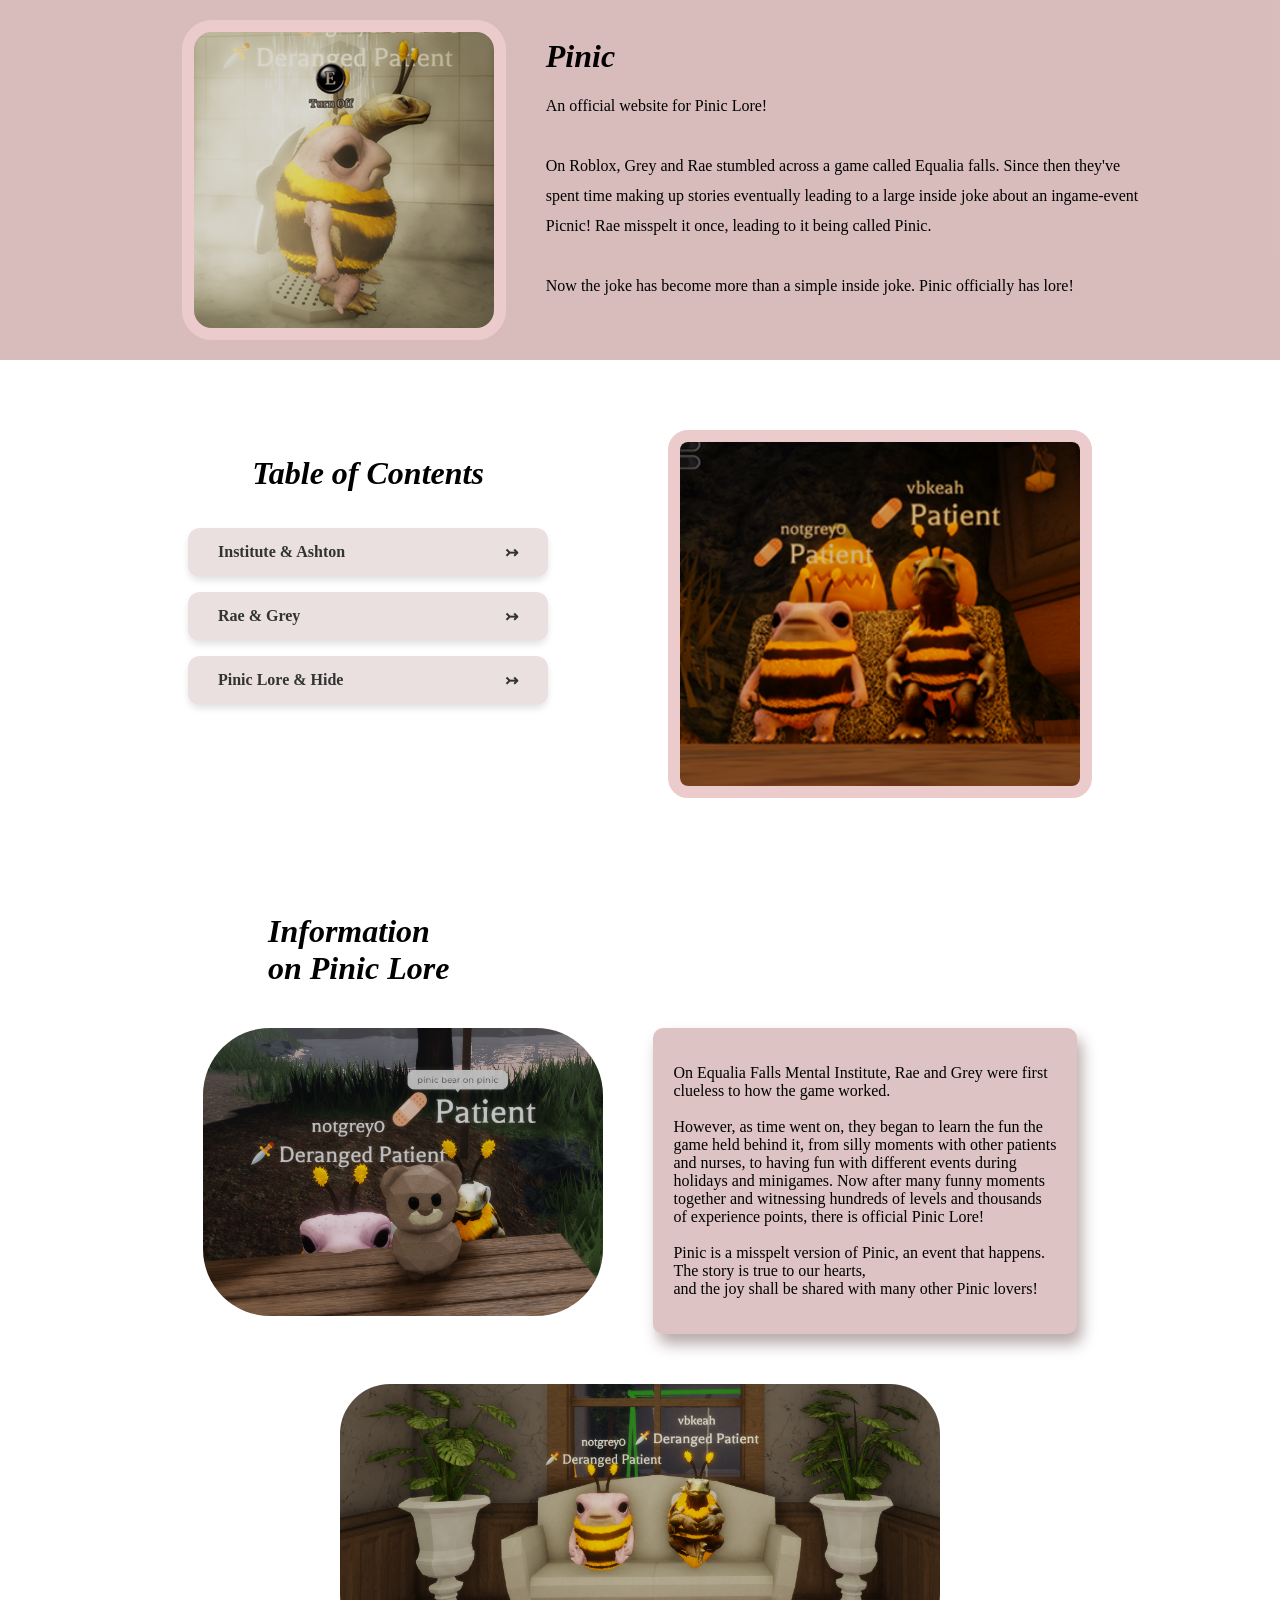
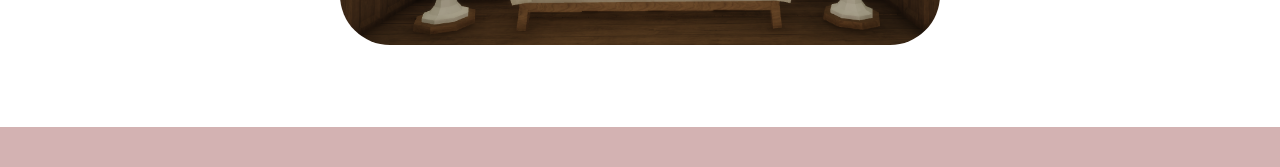
<file: index.html>
<!DOCTYPE html>
<html lang="en">
<head>
    <meta charset="UTF-8">
    <meta name="viewport" content="width=device-width, initial-scale=1.0">
    <title>Picnic Main Page</title>
    <link rel="stylesheet" href="style.css">
</head>
<body>

<div class="homepage">
    <!-- top section -->
    <div id="topdiv">
        <img id="shower" src="images/shower.png" alt="Shower image of Grey and Rae">
            <div id="topright">
            <h1 id="topheader">Pinic</h1>
            <p>
                An official website for Pinic Lore!
            <br><br>
                On Roblox, Grey and Rae stumbled across a game called Equalia falls. Since then they've <br>
                spent time making up stories eventually leading to a large inside joke about an ingame-event <br>
                Picnic! Rae misspelt it once, leading to it being called Pinic.
            <br><br>
                Now the joke has become more than a simple inside joke. Pinic officially has lore!
            </p>
        </div>
    </div>

    <!-- middle section -->
    <div id="middlediv">
        <div class="left-menu">
            <h1 id="toc"><i>Table of Contents</i></h1>
            <a class="big-button" href="institute-ashton.html">
                Institute & Ashton
                <span class="arrow">↣</span>
            </a>
            <a class="big-button" href="rae-grey.html">
                Rae & Grey
                <span class="arrow">↣</span>
            </a>
            <a class="big-button" href="pinic-lore-hide.html">
                Pinic Lore & Hide 
                <span class="arrow">↣</span>
            </a>
        </div>
    
        <div class="right-image">
            <img id="selfie" src="images/selfie.png" alt="Selfie image of Grey and Rae">
        </div>
    </div>

    <!-- bottom section -->
    <div id="bottomdiv">
        <h1 id="bottomheader">Information<br>on Pinic Lore</h1>
        
        <div id="pinic-row">
            <div id="pinicbearblock">
                <img id="pinicbear" src="images/pinicbear.png" alt="Picture of Grey and Rae sitting at a Picnic Bench with a stuffed bear">
            </div>
            <div id="bottomtext">
                <p>
                    On Equalia Falls Mental Institute, Rae and Grey were first<br>
                    clueless to how the game worked.<br><br>
                    However, as time went on, they began to learn the fun the <br>
                    game held behind it, from silly moments with other patients <br>
                    and nurses, to having fun with different events during <br>
                    holidays and minigames. Now after many funny moments <br>
                    together and witnessing hundreds of levels and thousands <br>
                    of experience points, there is official Pinic Lore!<br><br>
                    Pinic is a misspelt version of Pinic, an event that happens. <br>
                    The story is true to our hearts, <br>
                    and the joy shall be shared with many other Pinic lovers!
                </p>
            </div>
        </div>
    
        <div id="couchblock">
            <img id="couch" src="images/couch.png" alt="Picture of Grey and Rae sitting on a couch in the Institute">
        </div>
    </div>
</div>

<footer>
    <div class="footer">
    </div>
</footer>

</body>
</html>
</file>
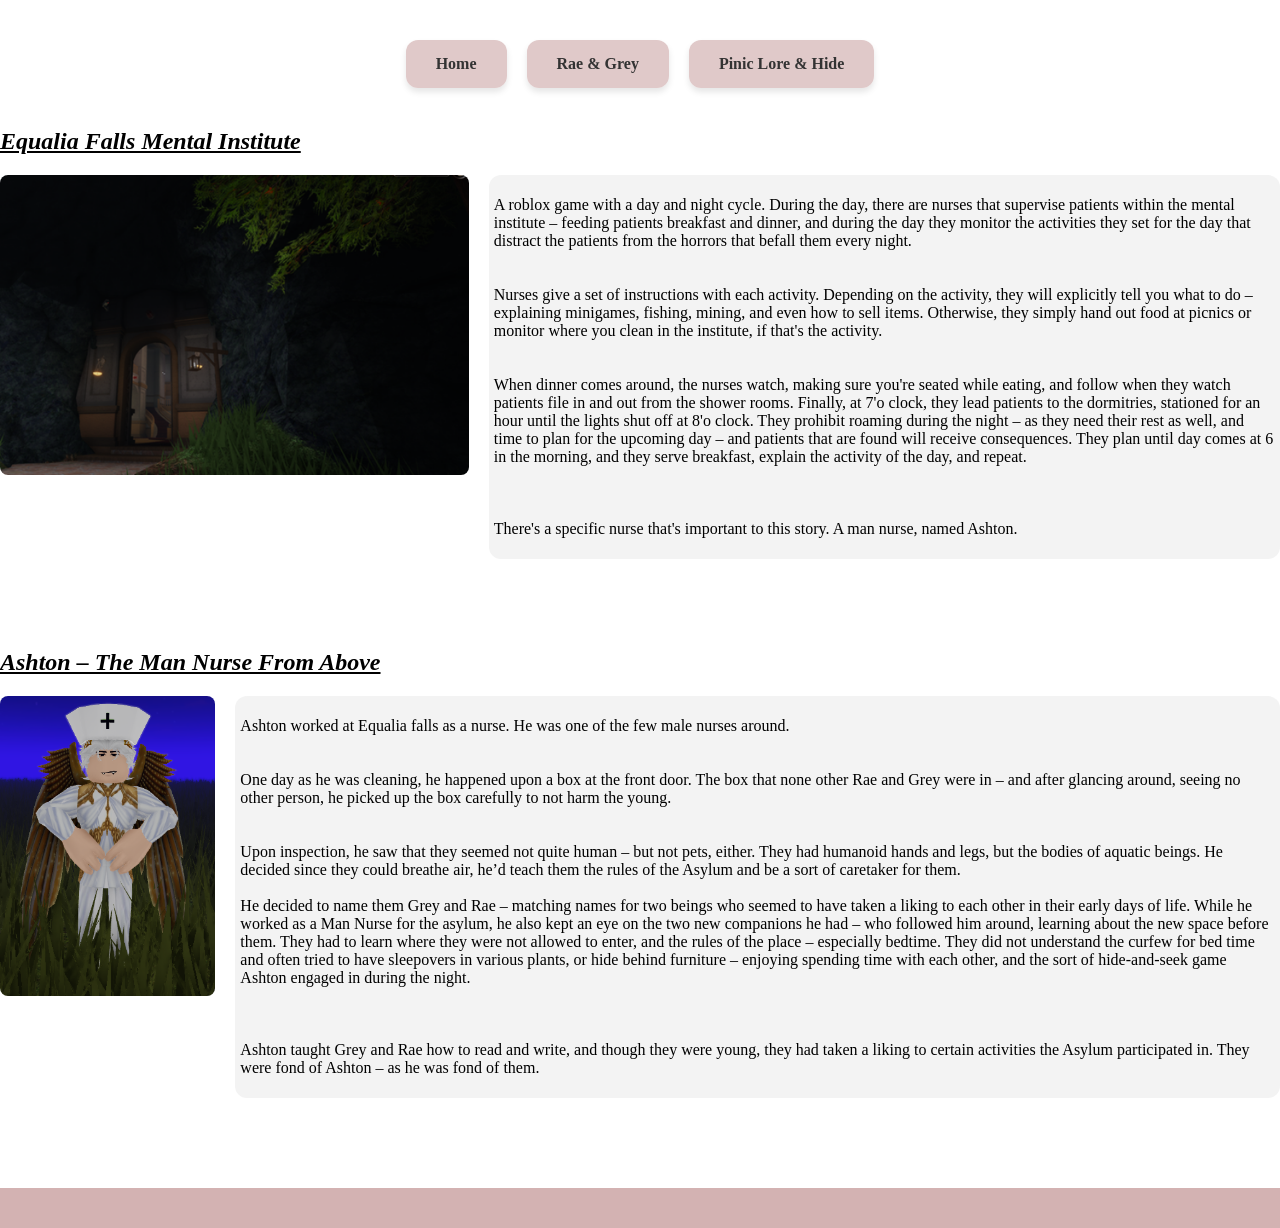
<file: institute-ashton.html>
<!DOCTYPE html>
<html lang="en">
<head>
    <meta charset="UTF-8">
    <meta name="viewport" content="width=device-width, initial-scale=1.0">
    <title>Institute & Ashton</title>
    <link rel="stylesheet" href="style.css">
</head>
<body>

    <!-- === top navigation buttons === -->
    <nav>
        <div class="button-row">
            <a class="big-button" href="index.html">Home</a>
            <a class="big-button" href="rae-grey.html">Rae & Grey</a>
            <a class="big-button" href="pinic-lore-hide.html">Pinic Lore & Hide</a>
        </div>
    </nav>
    
    <!-- === beginning (institute) section === -->
    <h2 id="beginheader">Equalia Falls Mental Institute</h2>
    <div id="introbegin">
        <img id="institute" src="images/institute.png" alt="Institute">
        <div id="begintext">
            <p>A roblox game with a day and night cycle. During the day, there are nurses that supervise patients within the mental institute – feeding patients breakfast and dinner, and during the day they monitor the activities they set for the day that distract the patients from the horrors that befall them every night.
                <br><br><br>
                Nurses give a set of instructions with each activity. Depending on the activity, they will explicitly tell you what to do – explaining minigames, fishing, mining, and even how to sell items. Otherwise, they simply hand out food at picnics or monitor where you clean in the institute, if that's the activity. 
                <br><br><br>
                When dinner comes around, the nurses watch, making sure you're seated while eating, and follow when they watch patients file in and out from the shower rooms. Finally, at 7'o clock, they lead patients to the dormitries, stationed for an hour until the lights shut off at 8'o clock. They prohibit roaming during the night – as they need their rest as well, and time to plan for the upcoming day – and patients that are found will receive consequences. They plan until day comes at 6 in the morning, and they serve breakfast, explain the activity of the day, and repeat.
                <br><br><br><br>
                There's a specific nurse that's important to this story. A man nurse, named Ashton.
            </p>
        </div>
    </div>

    <!-- === ashton section === -->
    <h2 id="ashtonheader">Ashton – The Man Nurse From Above</h2>
    <div id="introashton">
        <img id="ashton" src="images/ashton.png" alt="A picture of the man nurse Ashton">
        <div id="ashtontext">
            <p>Ashton worked at Equalia falls as a nurse. He was one of the few male nurses around.
                <br><br><br>
                One day as he was cleaning, he happened upon a box at the front door. The box that none other Rae and Grey were in – and after glancing around, seeing no other person, he picked up the box carefully to not harm the young.
                <br><br><br>
                Upon inspection, he saw that they seemed not quite human – but not pets, either. They had humanoid hands and legs, but the bodies of aquatic beings. He decided since they could breathe air, he’d teach them the rules of the Asylum and be a sort of caretaker for them. 
                <br><br>
                He decided to name them Grey and Rae – matching names for two beings who seemed to have taken a liking to each other in their early days of life. While he worked as a Man Nurse for the asylum, he also kept an eye on the two new companions he had – who followed him around, learning about the new space before them. They had to learn where they were not allowed to enter, and the rules of the place – especially bedtime. They did not understand the curfew for bed time and often tried to have sleepovers in various plants, or hide behind furniture – enjoying spending time with each other, and the sort of hide-and-seek game Ashton engaged in during the night.
                <br><br><br><br>
                Ashton taught Grey and Rae how to read and write, and though they were young, they had taken a liking to certain activities the Asylum participated in. They were fond of Ashton – as he was fond of them.
            </p>
        </div>
    </div>

<footer>
    <div class="footer">
    </div>
</footer>

</body>
</html>
</file>
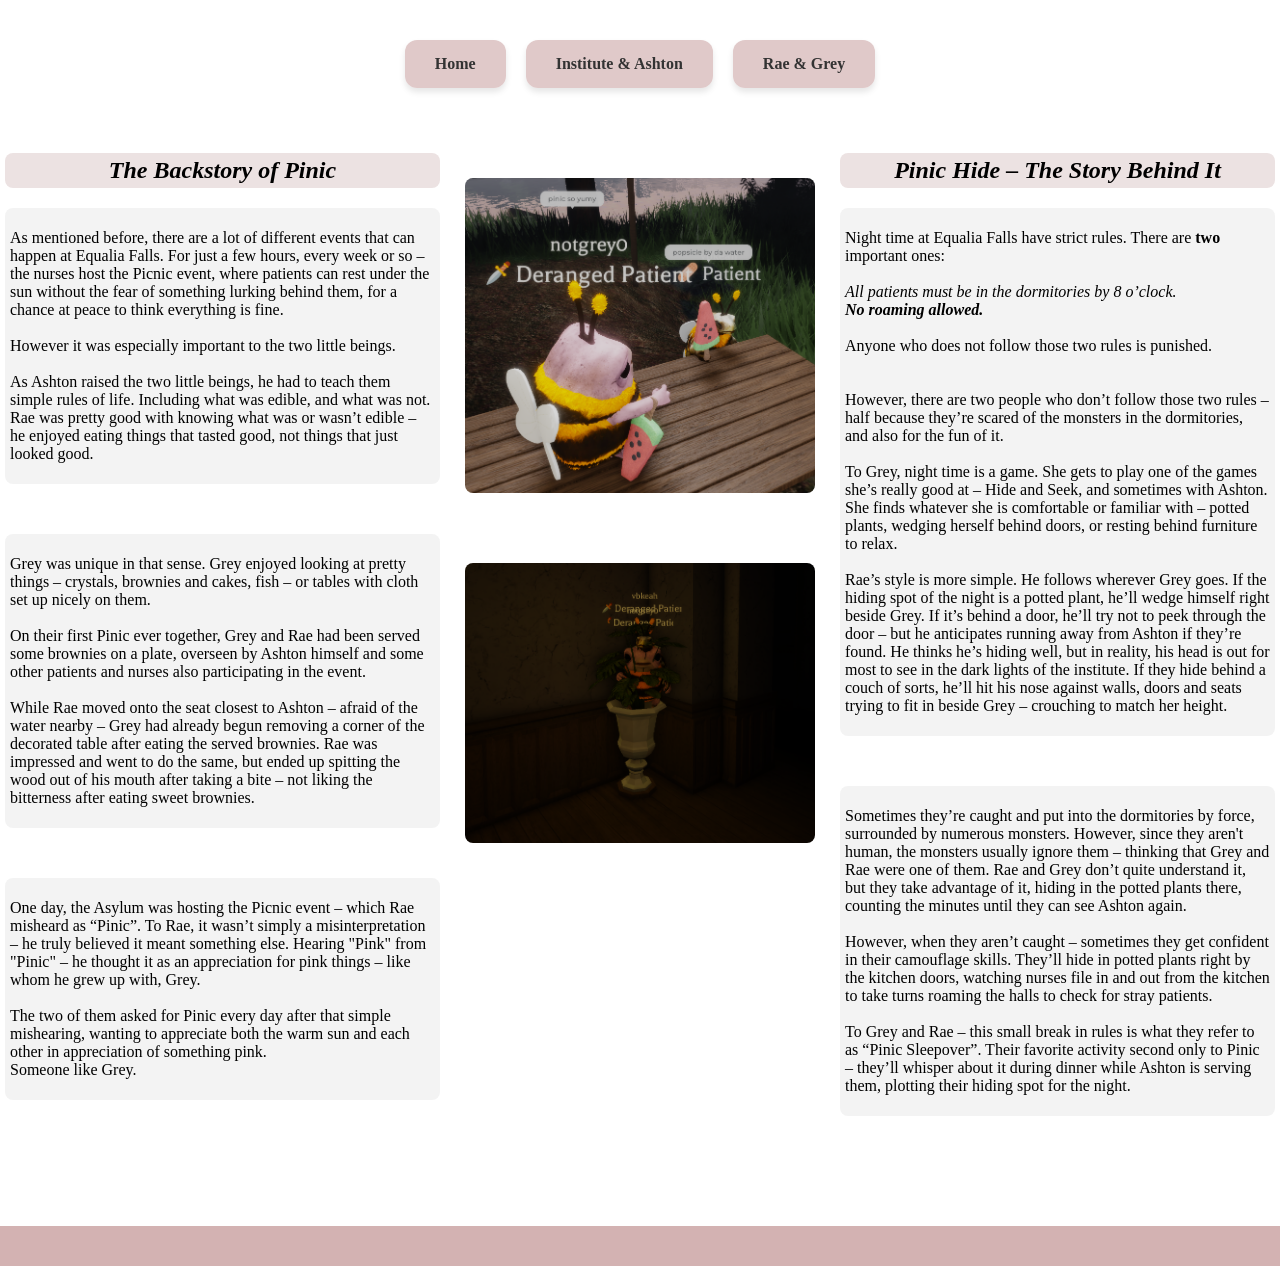
<file: pinic-lore-hide.html>
<!DOCTYPE html>
<html lang="en">
<head>
    <meta charset="UTF-8">
    <meta name="viewport" content="width=device-width, initial-scale=1.0">
    <title>Pinic Lore & Hide</title>
    <link rel="stylesheet" href="style.css">
</head>
<body>

    <!-- === top navigation buttons === -->
    <nav>
        <div class="button-row">
            <a class="big-button" href="index.html">Home</a>
            <a class="big-button" href="institute-ashton.html">Institute & Ashton</a>
            <a class="big-button" href="rae-grey.html">Rae & Grey</a>
        </div>
    </nav>
    

    <div class="pinichideimages">
        <div id="toprow">

            <!-- === left block ==== -->
            <div class="sideblock left">
                <h2 id="pinicheader">The Backstory of Pinic</h2>

                <div class="left 1" id="l1">
                    <p>As mentioned before, there are a lot of different events that can happen at Equalia Falls. 
                    For just a few hours, every week or so – the nurses host the Picnic event, where patients can rest under the sun without the fear of 
                    something lurking behind them, 
                    for a chance at peace to think everything is fine.
                    <br><br>
                    However it was especially important to the two little beings.
                    <br><br>
                    As Ashton raised the two little beings, he had to teach them simple rules of life. Including what was edible, and what was not. 
                    Rae was pretty good with knowing what was or wasn’t edible – he enjoyed eating things that tasted good, not things that just looked good.</p>
                    
                </div>
                <div class="left 2" id="l2">
                    <p>Grey was unique in that sense. Grey enjoyed looking at pretty things – crystals, brownies and cakes, fish – or tables with cloth set up nicely on them.
                    <br><br>
                    On their first Pinic ever together, Grey and Rae had been served some brownies on a plate, overseen by Ashton himself and some other patients 
                    and nurses also 
                    participating in the event.
                    <br><br>
                    While Rae moved onto the seat closest to Ashton – afraid of the water nearby – Grey had already begun removing a corner of the decorated table 
                    after eating the served brownies. Rae was impressed and went to do the same, but ended up spitting the wood out of his mouth after taking a bite – 
                    not liking the bitterness after eating sweet brownies.</p>
                    
                </div>
                <div class="left 3" id="l3">
                    <p>One day, the Asylum was hosting the Picnic event – which Rae misheard as “Pinic”. To Rae, it wasn’t simply a misinterpretation – 
                    he truly believed it meant something else. Hearing "Pink" from "Pinic" – he thought it as an appreciation for pink things – like whom he grew up with, Grey.
                    <br><br>
                    The two of them asked for Pinic every day after that simple mishearing, wanting to appreciate both the warm sun and each other in 
                    appreciation of something pink. 
                    <br>
                    Someone like Grey.</p>
                </div>

            </div>

            <!-- === center images === -->
            <div id="centerimages">
                <img id="pinic" src="images/pinic.png" alt="An image of Grey and Rae having a Pinic together">
                <img id="hide" src="images/hide.png" alt="Grey and Rae finding comfort hiding together in a potted plant at night">
            </div>

            <!-- === right block === -->
            <div class="sideblock right">
                <h2 id="hideheader">Pinic Hide – The Story Behind It</h2>

                <div class="right 1" id="r1">
                <p>Night time at Equalia Falls have strict rules. There are <b>two</b> important ones:
                <br><br>
                <i>All patients must be in the dormitories by 8 o’clock.
                <br>
                <b>No roaming allowed.</b></i>
                <br><br>
                Anyone who does not follow those two rules is punished.
                <br><br><br>
                However, there are two people who don’t follow those two rules – half because they’re scared of the monsters in the dormitories, and also for the fun of it.
                <br><br>
                To Grey, night time is a game. She gets to play one of the games she’s really good at – Hide and Seek, and sometimes with Ashton. 
                She finds whatever she is comfortable or familiar with – potted plants, wedging herself behind doors, or resting behind furniture to relax.
                <br><br>
                Rae’s style is more simple. He follows wherever Grey goes. If the hiding spot of the night is a potted plant, he’ll wedge himself right beside Grey. 
                If it’s behind a door, he’ll try not to peek through the door – but he anticipates running away from Ashton if they’re found. He thinks he’s hiding well, 
                but in reality, his head is out for most to see in the dark lights of the institute. If they hide behind a couch of sorts, he’ll hit his nose against walls, 
                doors and seats trying to fit in beside Grey – crouching to match her height.
            </div>
            <div class="right 2" id="r2">
                <p>Sometimes they’re caught and put into the dormitories by force, surrounded by numerous monsters.  However, since they aren't human, 
                the monsters usually ignore them – thinking that Grey and Rae were one of them. Rae and Grey don’t quite understand it, but they take advantage of it, 
                hiding in the potted plants there, counting the minutes until they can see Ashton again.
                <br><br>
                However, when they aren’t caught – sometimes they get confident in their camouflage skills. They’ll hide in potted plants right by the kitchen doors, 
                watching nurses file in and out from the kitchen to take turns roaming the halls to check for stray patients.
                <br><br>
                To Grey and Rae – this small break in rules is what they refer to as “Pinic Sleepover”. Their favorite activity second only to Pinic – they’ll whisper 
                about it during dinner while Ashton is serving them, plotting their hiding spot for the night.
                </p>
            </div>

            </div>

        </div>
    </div>

<footer>
    <div class="footer">
    </div>
</footer>

</body>
</html>
</file>
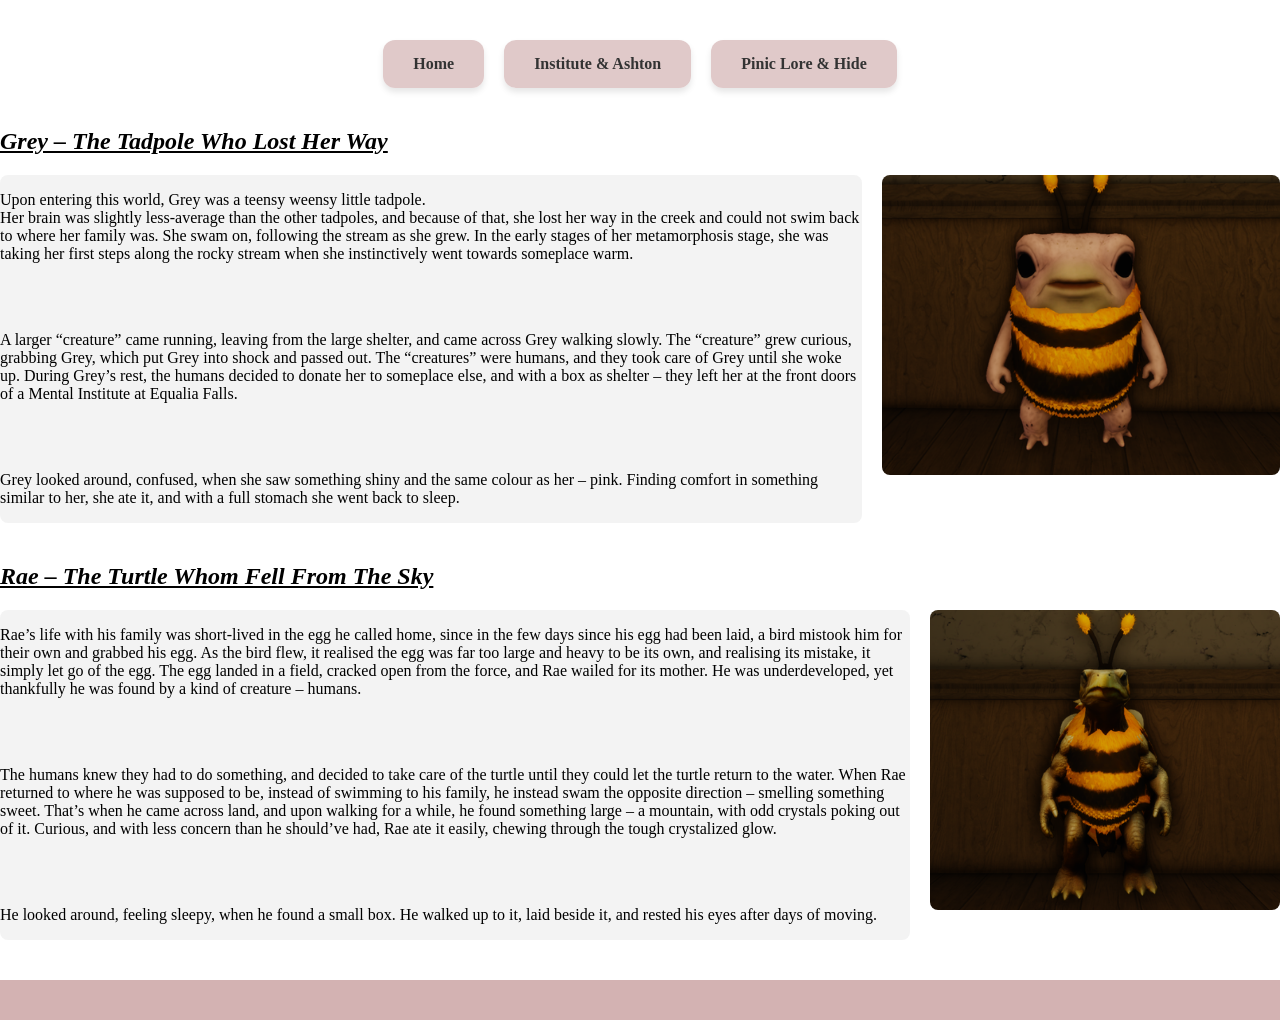
<file: rae-grey.html>
<!DOCTYPE html>
<html lang="en">
<head>
    <meta charset="UTF-8">
    <meta name="viewport" content="width=device-width, initial-scale=1.0">
    <title>Rae & Grey</title>
    <link rel="stylesheet" href="style.css">
</head>
<body>

    <!-- === top navigation buttons === -->
    <nav>
        <div class="button-row">
            <a class="big-button" href="index.html">Home</a>
            <a class="big-button" href="institute-ashton.html">Institute & Ashton</a>
            <a class="big-button" href="pinic-lore-hide.html">Pinic Lore & Hide</a>
        </div>
    </nav>

    <!-- === grey section === -->
    <h2 id="greyheader">Grey – The Tadpole Who Lost Her Way</h2>
    <div id="introgrey">
        <div class="gtext">
            <p>Upon entering this world, Grey was a teensy weensy little tadpole.<br>
            Her brain was slightly less-average than the other tadpoles, and because of that, she lost her way in the creek and could not swim back to where her family was. She swam on, following the stream as she grew. In the early stages of her metamorphosis stage, she was taking her first steps along the rocky stream when she instinctively went towards someplace warm.</p>
        <br><br>
            <p>A larger “creature” came running, leaving from the large shelter, and came across Grey walking slowly. The “creature” grew curious, grabbing Grey, which put Grey into shock and passed out. The “creatures” were humans, and they took care of Grey until she woke up. During Grey’s rest, the humans decided to donate her to someplace else, and with a box as shelter – they left her at the front doors of a Mental Institute at Equalia Falls.</p>
        <br><br>
            <p>Grey looked around, confused, when she saw something shiny and the same colour as her – pink. Finding comfort in something similar to her, she ate it, and with a full stomach she went back to sleep.</p>
        </div>
        <img id="grey" src="images/grey.png" alt="A picture of Grey the frog">
    </div>

    <!-- === rae section === -->
    <h2 id="raeheader">Rae – The Turtle Whom Fell From The Sky</h2>
    <div id="introrae">
        <div class="rtext">
            <p>Rae’s life with his family was short-lived in the egg he called home, since in the few days since his egg had been laid, a bird mistook him for their own and grabbed his egg. As the bird flew, it realised the egg was far too large and heavy to be its own, and realising its mistake, it simply let go of the egg. The egg landed in a field, cracked open from the force, and Rae wailed for its mother. He was underdeveloped, yet thankfully he was found by a kind of creature – humans.</p>
        <br><br>
            <p>The humans knew they had to do something, and decided to take care of the turtle until they could let the turtle return to the water. When Rae returned to where he was supposed to be, instead of swimming to his family, he instead swam the opposite direction – smelling something sweet. That’s when he came across land, and upon walking for a while, he found something large – a mountain, with odd crystals poking out of it. Curious, and with less concern than he should’ve had, Rae ate it easily, chewing through the tough crystalized glow.</p>
        <br><br>
            <p>He looked around, feeling sleepy, when he found a small box. He walked up to it, laid beside it, and rested his eyes after days of moving.</p>
        </div>
        <img id="rae" src="images/rae.png" alt="A picture of Rae the Turtle">
    </div>

<footer>
    <div class="footer">
    </div>
</footer>

</body>
</html>
</file>
<file: style.css>
/* get rid of default margin and padding -- edit fonts */
body {
    margin: 0;
    font-family: "Times New Roman", Times, serif;
}

h2 {
    font-style: oblique;
}


/* === HOME PAGE === */
.homepage {
    width: 100%;
    display: flex;
    flex-direction: column;
    gap: 40px;
}

/* === TOP SECTION HOME PAGE === */
#topdiv {
    width: 100%;
    height: 100%;
    display: flex;
    justify-content: center;
    align-items: flex-start;
    gap: 40px;
    padding: 20px;
    background-color: #d3b2b2de;
}

#topheader {
    margin-bottom: 20px;
    font-style: oblique;
}

#topright {
    line-height: 30px;
}

#shower {
    width: 300px;
    height: auto;
    border-radius: 30px;
    border: 12px solid #ebcbcb;
}

/* === MIDDLE SECTION HOME PAGE === */
#middlediv {
    display: flex;
    flex-direction: row;    
    justify-content: center; 
    padding: 30px 40px;
    gap: 10%;                
}

#toc {
    margin-top: -20%;
}

.left-menu {
    display: flex;
    flex-direction: column;
    justify-content: center;
    align-items: center;
    gap: 15px;               
}

.right-image #selfie {
    width: 400px;
    height: auto;
    border-radius: 20px;
    border: 12px solid #ebcbcb;
}

.left-menu .big-button {
    position: relative;
    display: flex;                   /* change from inline-block to flex */
    justify-content: space-between;  /* push text left, arrow right */
    align-items: center;             /* vertically center text and arrow */
    width: 300px;
    padding: 15px 30px;
    background-color: #ceb7b76c;
    border-radius: 12px;
    text-decoration: none;
    color: #333;
    font-weight: bold;
    box-shadow: 0 4px 6px rgba(0,0,0,0.1);
    transition: 0.2s ease-in-out;
}

.left-menu .big-button:hover {
    transform: translateY(-5px);
    box-shadow: 0 8px 12px rgba(0,0,0,0.2);
}

/* === BOTTOM SECTION HOME PAGE === */
#bottomdiv {
    display: flex;
    flex-direction: column; /* stack elements vertically */
    align-items: flex-start; /* header stays left-aligned */
    gap: 20px;
    padding: 20px;
}

#bottomheader {
    font-style: oblique;
    margin-left: 20%; /* keeps it where you want */
}

/* flex row: pinicbear and text side by side */
#pinic-row {
    display: flex;
    justify-content: center; /* centers the row itself */
    align-items: flex-start; /* aligns top edges */
    gap: 50px;               /* space between image and text */
    width: 100%;             /* full width so justify-content works */
    margin-bottom: 30px;
}

#pinicbearblock {
    display: flex;
    justify-content: center; /* centers the image in its block */
}

#pinicbear {
    max-width: 400px;
    height: auto;
    border-radius: 67px;
}

#bottomtext {
    background-color: #ddc3c3;
    padding: 20px;
    border-radius: 10px;
    box-shadow: 5px 10px 15px #b8a9a9;
    max-width: 500px;       /* prevents text from being too wide */
}

/* bottom image centered */
#couchblock {
    display: flex;
    justify-content: center;
    width: 100%;
}

#couch {
    max-width: 600px;
    height: auto;
    border-radius: 50px;
    margin-bottom: 5%;
}


/* bottom image centered */
#couchblock {
    display: flex;
    justify-content: center;
    width: 100%;
}

#couch {
    max-width: 600px;
    height: auto;
    border-radius: 50px;
    margin-bottom: 5%;
}


/* ===== BUTTONS ===== */
.button-row {
    display: flex;
    justify-content: center; /* middle button is centered */
    position: relative;
    margin: 40px 0;
}

.button-row a {
    position: relative;
    display: inline-block;
    padding: 15px 30px;
    background-color: #d3b2b2b2;
    border-radius: 12px;
    text-decoration: none;
    color: #333;
    font-weight: bold;
    box-shadow: 0 4px 6px rgba(0,0,0,0.1);
    transition: 0.2s ease-in-out;
}

.button-row a:hover {
    transform: translateY(-5px);
    box-shadow: 0 8px 12px rgba(0,0,0,0.2);
}
/* Shift the side buttons slightly */
.button-row a:first-child {
    transform: translateX(-20px);
}

.button-row a:last-child {
    transform: translateX(20px);
}

/* ===== INSTITUTE & ASHTON PAGE ===== */
#beginheader, #ashtonheader {
    margin-bottom: 20px;
    text-decoration: underline;
}

#introbegin, #introashton {
    display: flex;
    align-items: stretch;
    gap: 20px;
    margin-bottom: 40px;
}

#institute, #ashton {
    max-height: 300px;
    height: 100%;
    width: auto;
    border-radius: 8px;
    object-fit: cover;
}

#begintext, #ashtontext {
    flex: 1;
    display: flex;
    flex-direction: column;
    justify-content: center;
    gap: 10px;
    margin-bottom: 50px;
    border-radius: 12px;
    padding: 5px;
    background-color: #ecececa4;
}

/* ===== GREY & RAE PAGE ===== */
#greyheader, #raeheader {
    margin-bottom: 20px;
    text-decoration: underline;
}

#introgrey, #introrae {
    display: flex;
    flex-direction: row;
    align-items: stretch;
    gap: 20px;
    flex-wrap: nowrap;
    margin-bottom: 40px;
}

#greytext, #raetext {
    flex: 1;
    display: flex;
    flex-direction: column;
    justify-content: center;
    gap: 10px;
    margin-bottom: 50px;
    border-radius: 12px;
    padding: 5px;
}

#grey, #rae {
    max-height: 300px;
    width: auto;
    object-fit: cover;
    border-radius: 8px;
}

/* ===== PINIC & HIDE PAGE ===== */
.pinichideimages {
    width: 100%;
    text-align: left;
}
#pinicheader, #hideheader {
    text-align: center;
    background-color: #ece2e2;
    border-radius: 8px;
    padding: 4px 8px;
}

#toprow {
    display: flex;
    justify-content: space-between;
    align-items: flex-start;
    margin-bottom: 5px;
    gap: 20px;
}

.sideblock {
    width: 35%;
}

.left, .right {
    margin-bottom: 50px;
    border-radius: 12px;
    padding: 5px;
}

.gtext, .rtext {
    background-color: #ecececa4;
    border-radius: 8px;
    margin-bottom: auto;
}

#l1, #l2, #l3, 
#r1, #r2 {
    background-color: #ecececa4;
    border-radius: 8px;
}

#centerimages {
    margin-top: 50px;
    display: flex;
    flex-direction: column;
    align-items: center;
    gap: 10px;
}

#pinic, #hide {
    width: 350px;
    height: auto;
    border-radius: 8px;
    margin-bottom: 60px;
}

/* ====== BOTTOM OF PAGE ====== */
.footer {
    background-color: #d3b2b2;
    width: 100%;
    padding: 20px;
}
</file>
